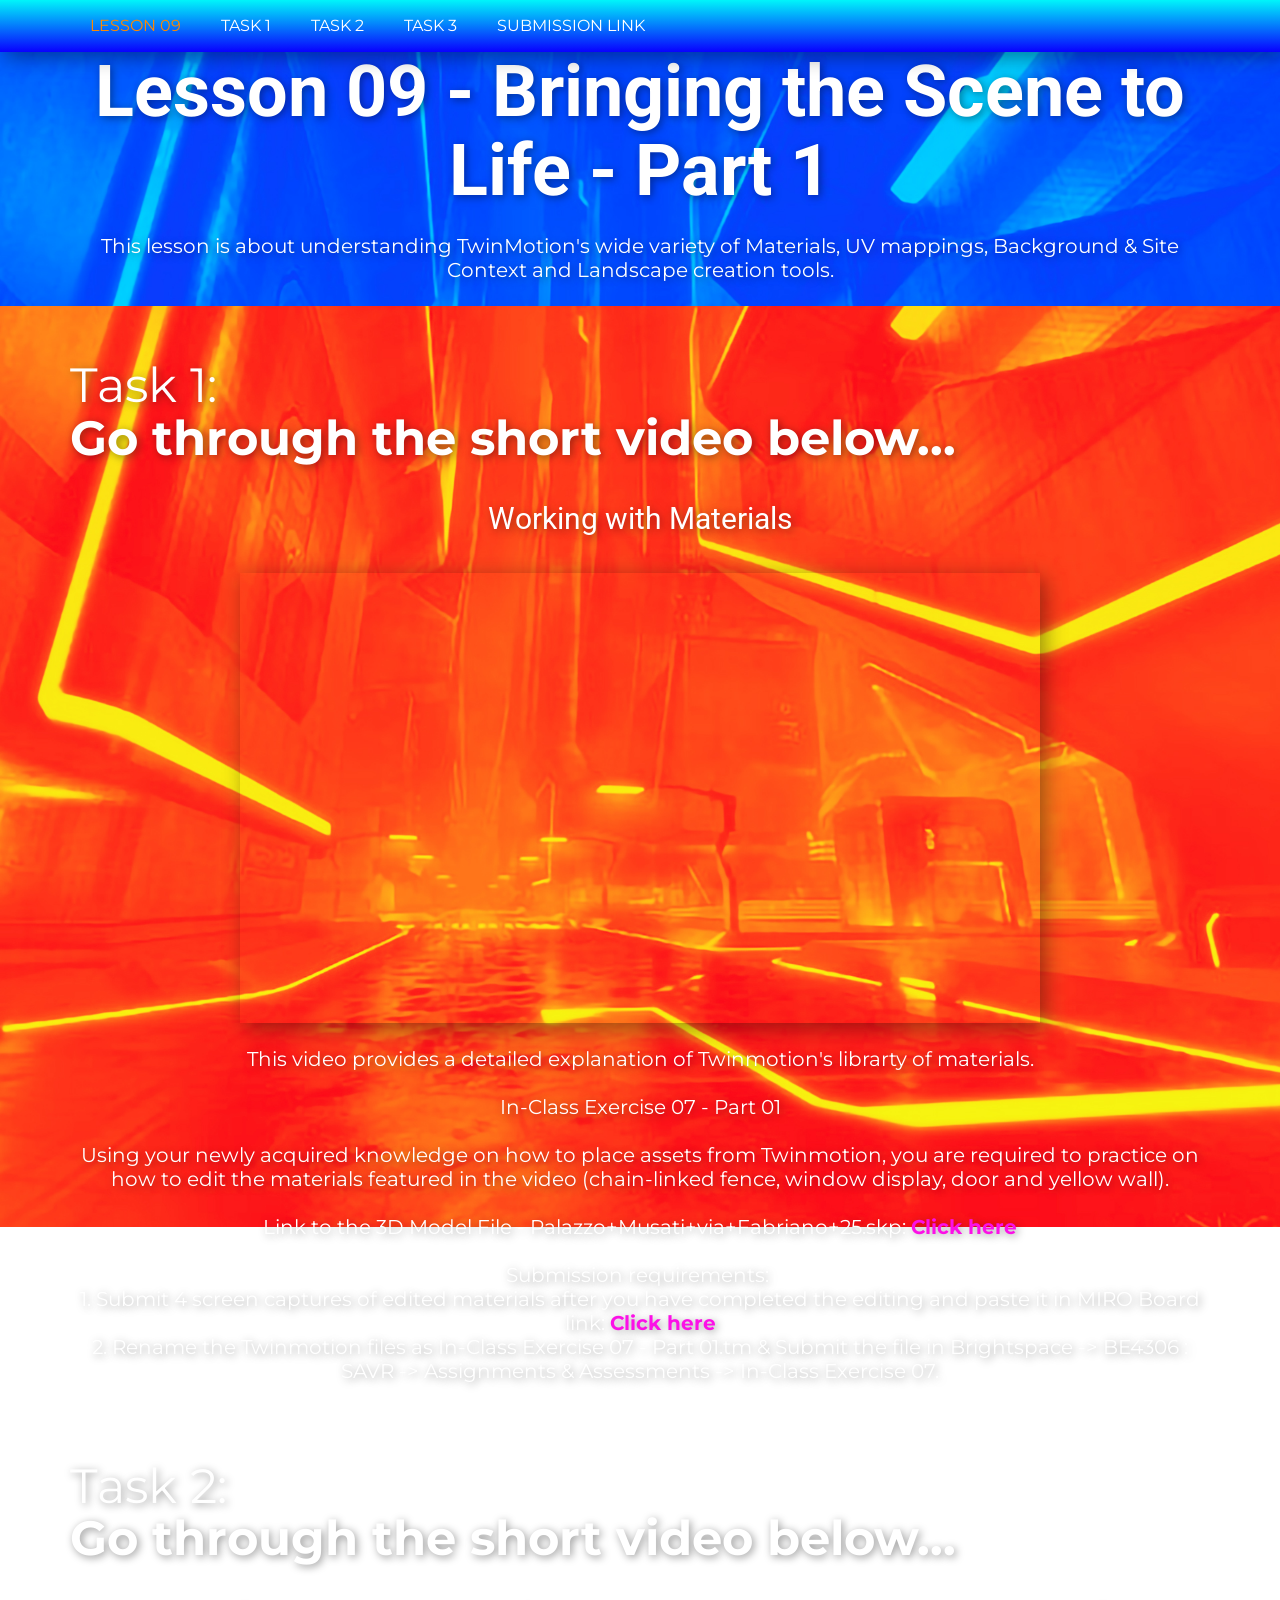
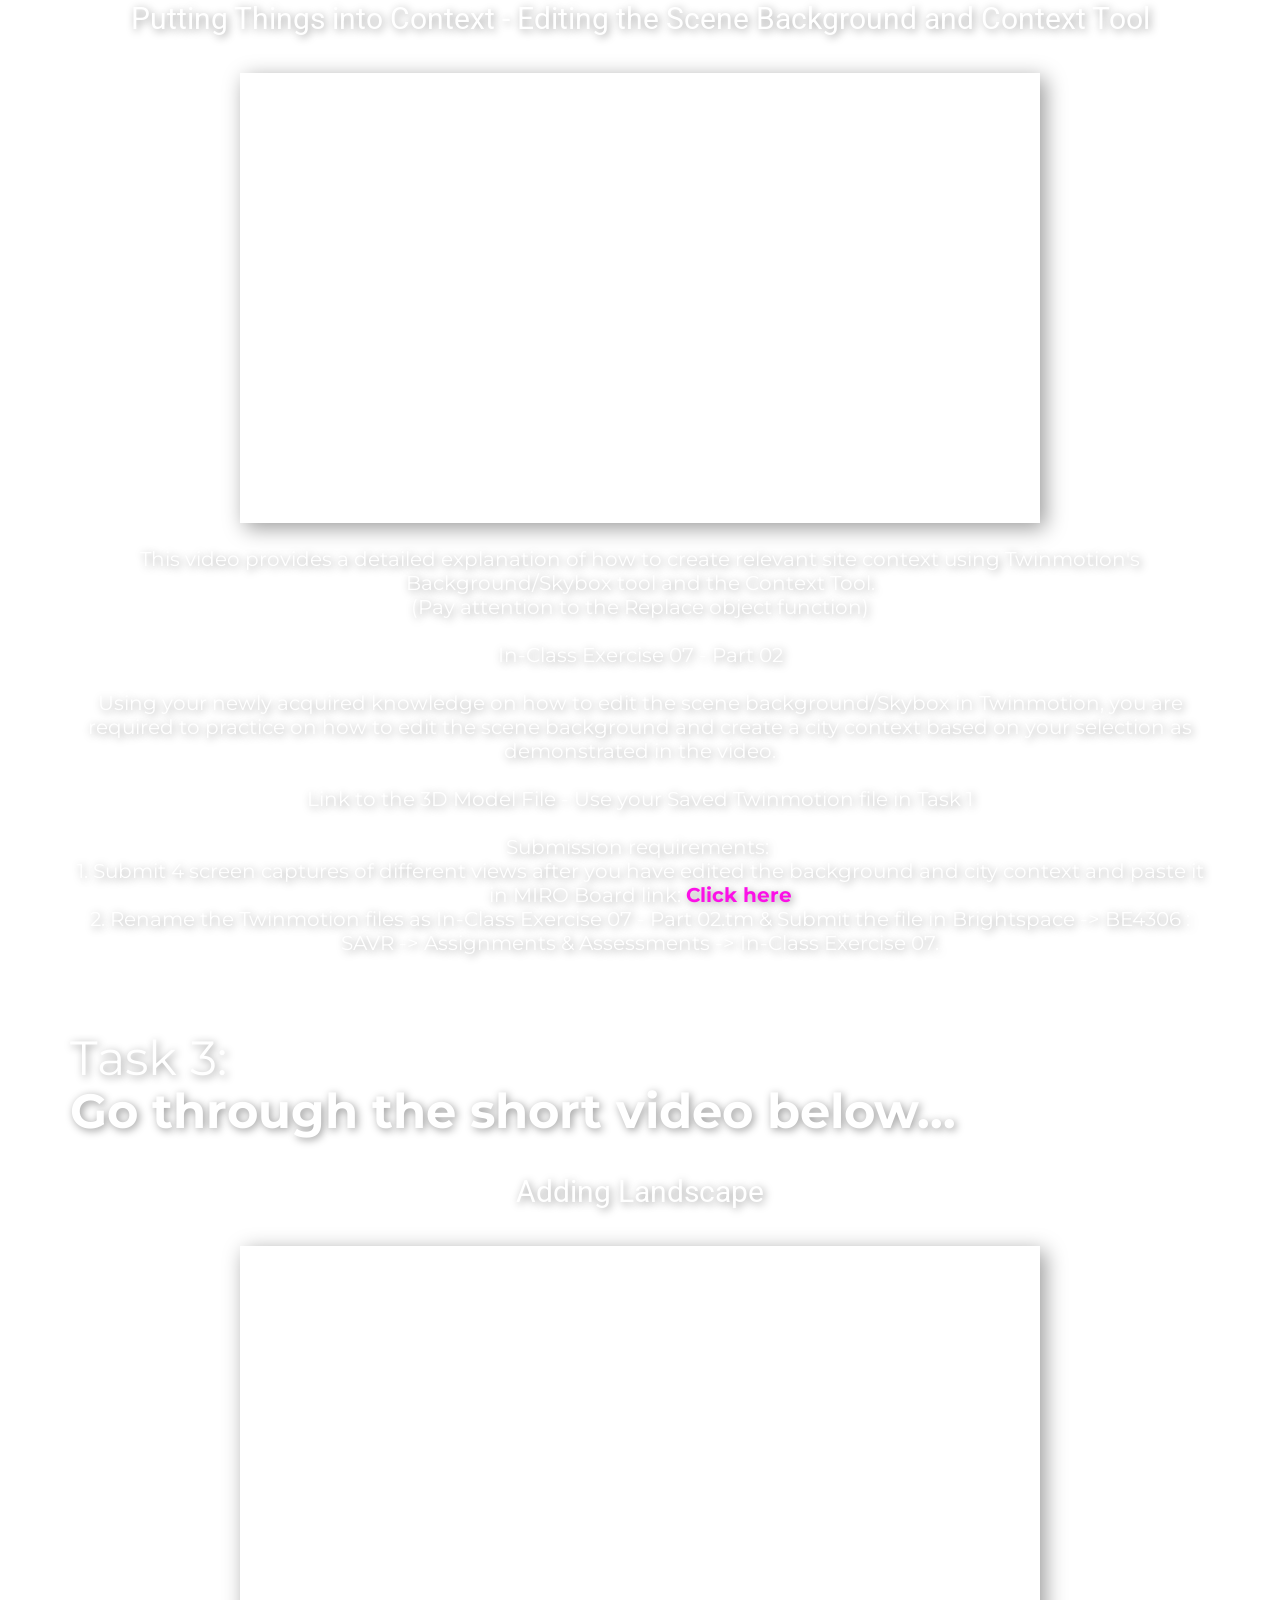
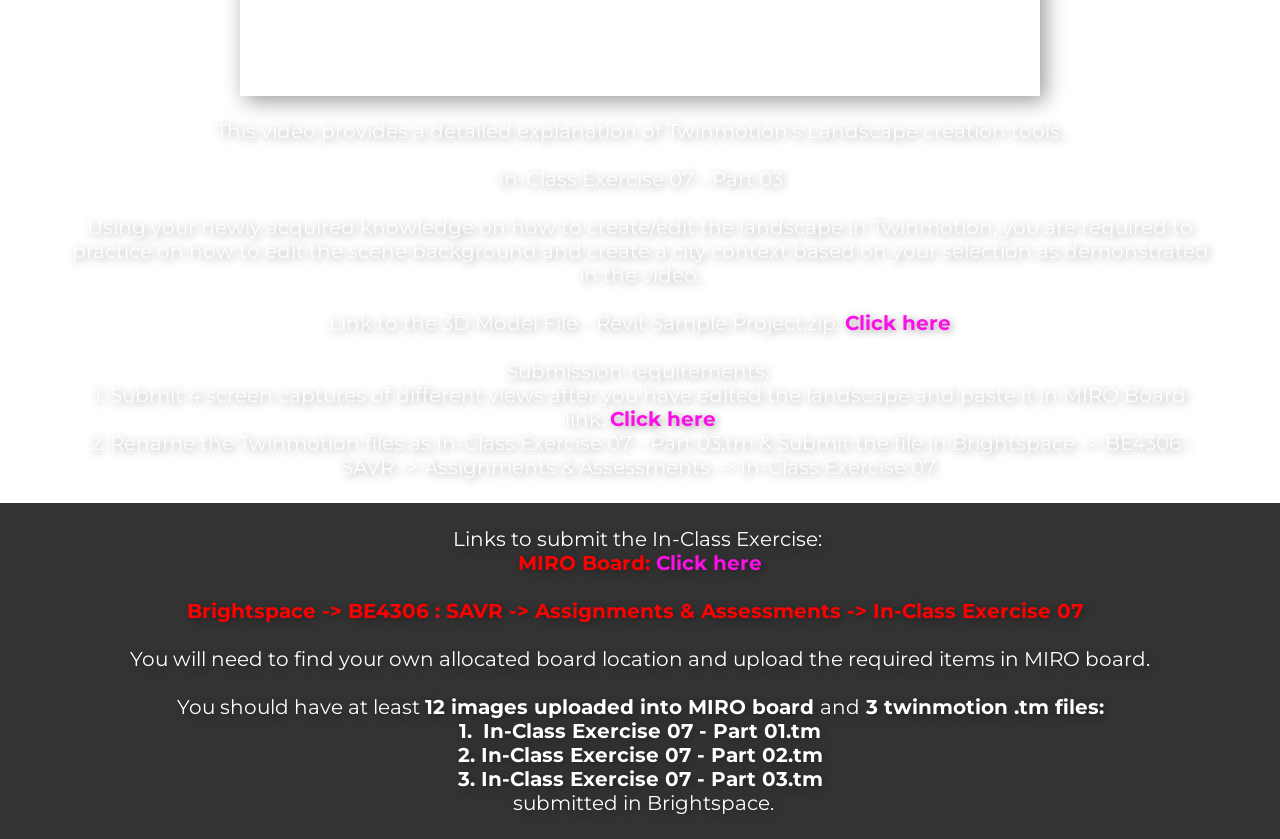
<file: index.html>
<!DOCTYPE html>
<html style="font-size: 16px;" lang="en"><head>
    <meta name="viewport" content="width=device-width, initial-scale=1.0">
    <meta charset="utf-8">
    <meta name="keywords" content="Lesson 01 -&nbsp;Lesson Title Name, Topic Title 01:Topic Name, Topic Title 02:Topic Name">
    <meta name="description" content="">
    <title>Lesson 09</title>
    <link rel="stylesheet" href="nicepage.css" media="screen">
<link rel="stylesheet" href="Lesson-09.css" media="screen">
    <script class="u-script" type="text/javascript" src="jquery.js" defer=""></script>
    <script class="u-script" type="text/javascript" src="nicepage.js" defer=""></script>
    <meta name="generator" content="Nicepage 5.11.4, nicepage.com">
    <link id="u-theme-google-font" rel="stylesheet" href="https://fonts.googleapis.com/css?family=Roboto:100,100i,300,300i,400,400i,500,500i,700,700i,900,900i|Open+Sans:300,300i,400,400i,500,500i,600,600i,700,700i,800,800i">
    <link id="u-page-google-font" rel="stylesheet" href="https://fonts.googleapis.com/css?family=Montserrat:100,100i,200,200i,300,300i,400,400i,500,500i,600,600i,700,700i,800,800i,900,900i">
    
    
    
    
    
    
    
    <script type="application/ld+json">{
		"@context": "http://schema.org",
		"@type": "Organization",
		"name": ""
}</script>
    <meta name="theme-color" content="#fc10e7">
    <meta property="og:title" content="Lesson 09">
    <meta property="og:type" content="website">
  <meta data-intl-tel-input-cdn-path="intlTelInput/"></head>
  <body data-home-page="Lesson-09.html" data-home-page-title="Lesson 09" class="u-body u-image u-overlap u-xl-mode" data-lang="en" style="background-position: 50% 50%; background-attachment: fixed; background-image: url(&quot;images/04.3.jpg&quot;);"><header class="u-box-shadow u-clearfix u-gradient u-header u-sticky u-sticky-53bc u-header" id="Menu"><div class="u-clearfix u-sheet u-valign-middle u-sheet-1">
        <nav class="u-align-right-md u-align-right-sm u-align-right-xs u-menu u-menu-one-level u-menu-open-right u-offcanvas u-menu-1">
          <div class="menu-collapse u-custom-font u-font-montserrat" style="font-size: 1rem; letter-spacing: 0px; text-transform: uppercase; font-weight: 500;">
            <a class="u-button-style u-custom-hover-color u-custom-left-right-menu-spacing u-custom-padding-bottom u-custom-text-active-color u-custom-text-color u-custom-text-hover-color u-custom-text-shadow u-custom-top-bottom-menu-spacing u-nav-link u-text-active-palette-1-base u-text-hover-palette-2-base u-text-white" href="#">
              <svg class="u-svg-link" viewBox="0 0 24 24"><use xmlns:xlink="http://www.w3.org/1999/xlink" xlink:href="#menu-hamburger"></use></svg>
              <svg class="u-svg-content" version="1.1" id="menu-hamburger" viewBox="0 0 16 16" x="0px" y="0px" xmlns:xlink="http://www.w3.org/1999/xlink" xmlns="http://www.w3.org/2000/svg"><g><rect y="1" width="16" height="2"></rect><rect y="7" width="16" height="2"></rect><rect y="13" width="16" height="2"></rect>
</g></svg>
            </a>
          </div>
          <div class="u-custom-menu u-nav-container">
            <ul class="u-custom-font u-font-montserrat u-nav u-unstyled u-nav-1"><li class="u-nav-item"><a class="u-button-style u-nav-link u-text-active-custom-color-5 u-text-body-alt-color u-text-hover-custom-color-4" href="Lesson-09.html" style="padding: 18px 20px;">Lesson 09</a>
</li><li class="u-nav-item"><a class="u-button-style u-nav-link u-text-active-custom-color-5 u-text-body-alt-color u-text-hover-custom-color-4" href="Lesson-09.html#Task1" style="padding: 18px 20px;">Task 1</a>
</li><li class="u-nav-item"><a class="u-button-style u-nav-link u-text-active-custom-color-5 u-text-body-alt-color u-text-hover-custom-color-4" href="Lesson-09.html#Task2" style="padding: 18px 20px;">Task 2</a>
</li><li class="u-nav-item"><a class="u-button-style u-nav-link u-text-active-custom-color-5 u-text-body-alt-color u-text-hover-custom-color-4" href="Lesson-09.html#Task3" style="padding: 18px 20px;">Task 3</a>
</li><li class="u-nav-item"><a class="u-button-style u-nav-link u-text-active-custom-color-5 u-text-body-alt-color u-text-hover-custom-color-4" href="Lesson-09.html#Submission_Link" style="padding: 18px 20px;">Submission Link</a>
</li></ul>
          </div>
          <div class="u-custom-menu u-nav-container-collapse">
            <div class="u-black u-container-style u-inner-container-layout u-opacity u-opacity-75 u-sidenav">
              <div class="u-inner-container-layout u-sidenav-overflow">
                <div class="u-menu-close"></div>
                <ul class="u-align-center u-nav u-popupmenu-items u-unstyled u-nav-2"><li class="u-nav-item"><a class="u-button-style u-nav-link" href="Lesson-09.html">Lesson 09</a>
</li><li class="u-nav-item"><a class="u-button-style u-nav-link" href="Lesson-09.html#Task1">Task 1</a>
</li><li class="u-nav-item"><a class="u-button-style u-nav-link" href="Lesson-09.html#Task2">Task 2</a>
</li><li class="u-nav-item"><a class="u-button-style u-nav-link" href="Lesson-09.html#Task3">Task 3</a>
</li><li class="u-nav-item"><a class="u-button-style u-nav-link" href="Lesson-09.html#Submission_Link">Submission Link</a>
</li></ul>
              </div>
            </div>
            <div class="u-black u-menu-overlay u-opacity u-opacity-25"></div>
          </div>
        </nav>
      </div><style class="u-sticky-style" data-style-id="53bc">.u-sticky-fixed.u-sticky-53bc, .u-body.u-sticky-fixed .u-sticky-53bc {
box-shadow: 5px 5px 20px 0 rgba(0,0,0,0.4) !important
}</style></header>
    <section class="skrollable u-clearfix u-section-1" id="Lesson_Title">
      <div class="u-clearfix u-sheet u-sheet-1">
        <h1 class="u-align-center u-text u-text-body-alt-color u-title u-text-1"> Lesson 09 - ​Bringing the Scene to Life - Part 1</h1>
      </div>
    </section>
    <section class="skrollable u-clearfix u-section-2" id="Lesson_Header">
      <div class="u-clearfix u-sheet u-sheet-1">
        <h4 class="u-align-center u-text u-text-body-alt-color u-text-1">
          <br> This lesson is about understanding TwinMotion's wide variety of Materials, UV mappings, Background &amp; Site Context and Landscape creation tools.<br>
          <br>
        </h4>
      </div>
    </section>
    <section class="skrollable u-clearfix u-image u-parallax u-section-3" id="Task1" data-image-width="1920" data-image-height="1920">
      <div class="u-clearfix u-sheet u-valign-bottom u-sheet-1">
        <h2 class="u-text u-text-body-alt-color u-text-1">
          <span style="font-weight: 400;">
            <br>Task 1:
          </span>
          <br>Go through the short video below...
        </h2>
        <h3 class="u-align-center u-text u-text-body-alt-color u-text-2">
          <br> Working with Materials<br>
          <br>
        </h3>
        <div class="u-align-center u-video u-video-contain-lg u-video-contain-md u-video-contain-sm u-video-contain-xs u-video-1">
          <div class="embed-responsive embed-responsive-1">
            <iframe style="position: absolute;top: 0;left: 0;width: 100%;height: 100%;" class="embed-responsive-item" src="https://www.youtube.com/embed/NI-SaYR3sgI?mute=0&amp;showinfo=0&amp;controls=1&amp;start=0" frameborder="0" allowfullscreen=""></iframe>
          </div>
        </div>
        <h4 class="u-align-center u-text u-text-body-alt-color u-text-3">
          <br>This video provides a detailed explanation of&nbsp;Twinmotion's librarty of materials.<br>
          <br> In-Class Exercise 07 - Part 01<br>
          <br>Using your newly acquired knowledge on how to place assets from Twinmotion, you are required to practice on how to edit the materials featured in the video (chain-linked fence, window display, door and yellow wall).<br>
          <br>Link to the 3D Model File - ​Palazzo+Musati+via+Fabriano+25.skp: <a href="https://drive.google.com/file/d/1Qdneys8yYZ_nHjtH1ILE1fBnHtnT4o9_/view?usp=drive_link" class="u-active-none u-border-none u-btn u-button-link u-button-style u-hover-none u-none u-text-palette-1-base u-btn-1" target="_blank">Click here</a>
          <br>
          <br>Submission requirements:&nbsp;<br>1. Submit 4 screen captures of edited materials after you have completed the editing and paste it in MIRO Board link:&nbsp;<a href="https://miro.com/welcomeonboard/aVNzODdjVWV6Snh3UEtOZFJZN2lUY25qRjE3OERtNWNsSUxhOHhWZGpJRnlBTmt0TEs5SFZzN21Mc1Q0Z3VmV3wzNDU4NzY0NTUxMzk1NzQ5ODQ1fDI=?share_link_id=798478943308" target="_blank" class="u-active-none u-border-none u-btn u-button-style u-hover-none u-none u-text-palette-1-base u-btn-2">Click here</a>
          <br>2. Rename the Twinmotion files as In-Class Exercise 07 - Part 01.tm &amp; Submit the file in ​Brightspace -&gt; BE4306 : SAVR -&gt; Assignments &amp; Assessments -&gt; In-Class Exercise 07. <br>
          <br>
        </h4>
      </div>
    </section>
    <section class="skrollable u-clearfix u-image u-parallax u-section-4" id="Task2" data-image-width="1920" data-image-height="1920">
      <div class="u-clearfix u-sheet u-valign-middle u-sheet-1">
        <h2 class="u-text u-text-body-alt-color u-text-1">
          <span style="font-weight: 400;">
            <br>Task 2:
          </span>
          <br> Go through the short video below...
        </h2>
        <h3 class="u-align-center u-text u-text-body-alt-color u-text-2">
          <br> Putting Things into Context - Editing the Scene Background and Context Tool<br>
          <br>
        </h3>
        <div class="u-align-center u-video u-video-contain-lg u-video-contain-md u-video-contain-sm u-video-contain-xs u-video-1">
          <div class="embed-responsive embed-responsive-1">
            <iframe style="position: absolute;top: 0;left: 0;width: 100%;height: 100%;" class="embed-responsive-item" src="https://www.youtube.com/embed/1Hy77Ldcquo?mute=0&amp;showinfo=0&amp;controls=1&amp;start=0" frameborder="0" allowfullscreen=""></iframe>
          </div>
        </div>
        <h4 class="u-align-center u-text u-text-body-alt-color u-text-3">
          <br> This video provides a detailed explanation of how to create relevant site context using Twinmotion's Background/Skybox tool and the Context Tool.<br>(Pay attention to the Replace object function)<br>
          <br>In-Class Exercise 07 - Part 02<br>
          <br>Using your newly acquired knowledge on how to edit the scene background/Skybox in Twinmotion, you are required to practice on how to edit the ​scene background and create a city context based on your selection as demonstrated in the video.<br>
          <br>Link to the 3D Model File - ​​Use your Saved Twinmotion file in Task 1<br>
          <br>Submission requirements:&nbsp;<br>1. Submit 4 screen captures of different views after you have edited the background and city context and paste it in MIRO Board link:&nbsp;<a href="https://miro.com/welcomeonboard/aVNzODdjVWV6Snh3UEtOZFJZN2lUY25qRjE3OERtNWNsSUxhOHhWZGpJRnlBTmt0TEs5SFZzN21Mc1Q0Z3VmV3wzNDU4NzY0NTUxMzk1NzQ5ODQ1fDI=?share_link_id=798478943308" target="_blank" class="u-active-none u-border-none u-btn u-button-style u-hover-none u-none u-text-palette-1-base u-btn-1">Click here</a>
          <br>2. Rename the Twinmotion files as In-Class Exercise 07 - Part 02.tm &amp; Submit the file in ​Brightspace -&gt; BE4306 : SAVR -&gt; Assignments &amp; Assessments -&gt; In-Class Exercise 07. <br>
          <br>
        </h4>
      </div>
    </section>
    <section class="skrollable u-clearfix u-image u-parallax u-section-5" id="Task3" data-image-width="1920" data-image-height="1920">
      <div class="u-clearfix u-sheet u-valign-middle u-sheet-1">
        <h2 class="u-text u-text-body-alt-color u-text-1">
          <br>
          <span style="font-weight: 400;">Task 3:</span>
          <br> Go through the short video below...
        </h2>
        <h3 class="u-align-center u-text u-text-body-alt-color u-text-2">
          <br> Adding Landscape<br>
          <br>
        </h3>
        <div class="u-align-center u-video u-video-contain-lg u-video-contain-md u-video-contain-sm u-video-contain-xs u-video-1">
          <div class="embed-responsive embed-responsive-1">
            <iframe style="position: absolute;top: 0;left: 0;width: 100%;height: 100%;" class="embed-responsive-item" src="https://www.youtube.com/embed/a1FjwuZphRs?mute=0&amp;showinfo=0&amp;controls=1&amp;start=0" frameborder="0" allowfullscreen=""></iframe>
          </div>
        </div>
        <h4 class="u-align-center u-text u-text-body-alt-color u-text-3">
          <br> This video provides a detailed explanation of&nbsp;Twinmotion's Landscape creation tools.<br>
          <br>In-Class Exercise 07 - Part 03<br>
          <br>Using your newly acquired knowledge on how to create/edit the landscape in Twinmotion, you are required to practice on how to edit the ​scene background and create a city context based on your selection as demonstrated in the video.<br>
          <br>Link to the 3D Model File - ​Revit Sample Project.zip: <a href="https://drive.google.com/file/d/1fkQIUknTt4t4G2S7MSyGqXX_StKO2lpt/view?usp=drive_link" class="u-active-none u-border-none u-btn u-button-link u-button-style u-hover-none u-none u-text-palette-1-base u-btn-1" target="_blank">Click here</a>
          <br>
          <br>Submission requirements:&nbsp;<br>1. Submit 4 screen captures of different views after you have edited the ​landscape and paste it in MIRO Board link:&nbsp;<a href="https://miro.com/welcomeonboard/aVNzODdjVWV6Snh3UEtOZFJZN2lUY25qRjE3OERtNWNsSUxhOHhWZGpJRnlBTmt0TEs5SFZzN21Mc1Q0Z3VmV3wzNDU4NzY0NTUxMzk1NzQ5ODQ1fDI=?share_link_id=798478943308" target="_blank" class="u-active-none u-border-none u-btn u-button-style u-hover-none u-none u-text-palette-1-base u-btn-2">Click here</a>
          <br>2. Rename the Twinmotion files as In-Class Exercise 07 - Part 03.tm &amp; Submit the file in ​Brightspace -&gt; BE4306 : SAVR -&gt; Assignments &amp; Assessments -&gt; In-Class Exercise 07. <br>
          <br>
        </h4>
      </div>
    </section>
    <section class="u-clearfix u-grey-80 u-section-6" id="Submission_Link">
      <div class="u-clearfix u-sheet u-sheet-1">
        <h5 class="u-align-center u-text u-text-1">
          <br> Links to submit the In-Class Exercise:&nbsp;<span style="font-weight: 700;" class="u-text-custom-color-1">
            <br>MIRO Board: <a href="https://miro.com/welcomeonboard/aVNzODdjVWV6Snh3UEtOZFJZN2lUY25qRjE3OERtNWNsSUxhOHhWZGpJRnlBTmt0TEs5SFZzN21Mc1Q0Z3VmV3wzNDU4NzY0NTUxMzk1NzQ5ODQ1fDI=?share_link_id=194172858670" class="u-active-none u-border-none u-btn u-button-link u-button-style u-hover-none u-none u-text-palette-1-base u-btn-1" target="_blank">Click here</a>
            <br>
            <br>Brightspace -&gt; BE4306 : SAVR -&gt; Assignments &amp; Assessments -&gt; In-Class Exercise 07
          </span>&nbsp;<br>
          <br>You will need to find your own allocated board location and upload the required items in MIRO board.<br>
          <br>You should have at least&nbsp;<span style="font-weight: 700;">12 images uploaded into MIRO board <span style="font-weight: 400;">and</span> 3 twinmotion .tm files:
          </span>
          <br>
          <span style="font-weight: 700;">1.&nbsp;</span>
          <span style="font-weight: 700;">In-Class Exercise 07 - Part 01.tm<br>2.&nbsp;In-Class Exercise 07 - Part 02.tm
          </span>
          <br>
          <span style="font-weight: 700;">3.&nbsp;In-Class Exercise 07 - Part 03.tm</span>
          <br>
          <span style="font-weight: 700;">&nbsp;</span>submitted in Brightspace.<br>
          <br>
        </h5>
      </div>
    </section>
    <style class="u-overlap-style">.u-overlap:not(.u-sticky-scroll) .u-header {
background-color: #fc10e7 !important; background-image: linear-gradient(#00f5fa, #0900ff) !important
}</style>

</body></html>
</file>
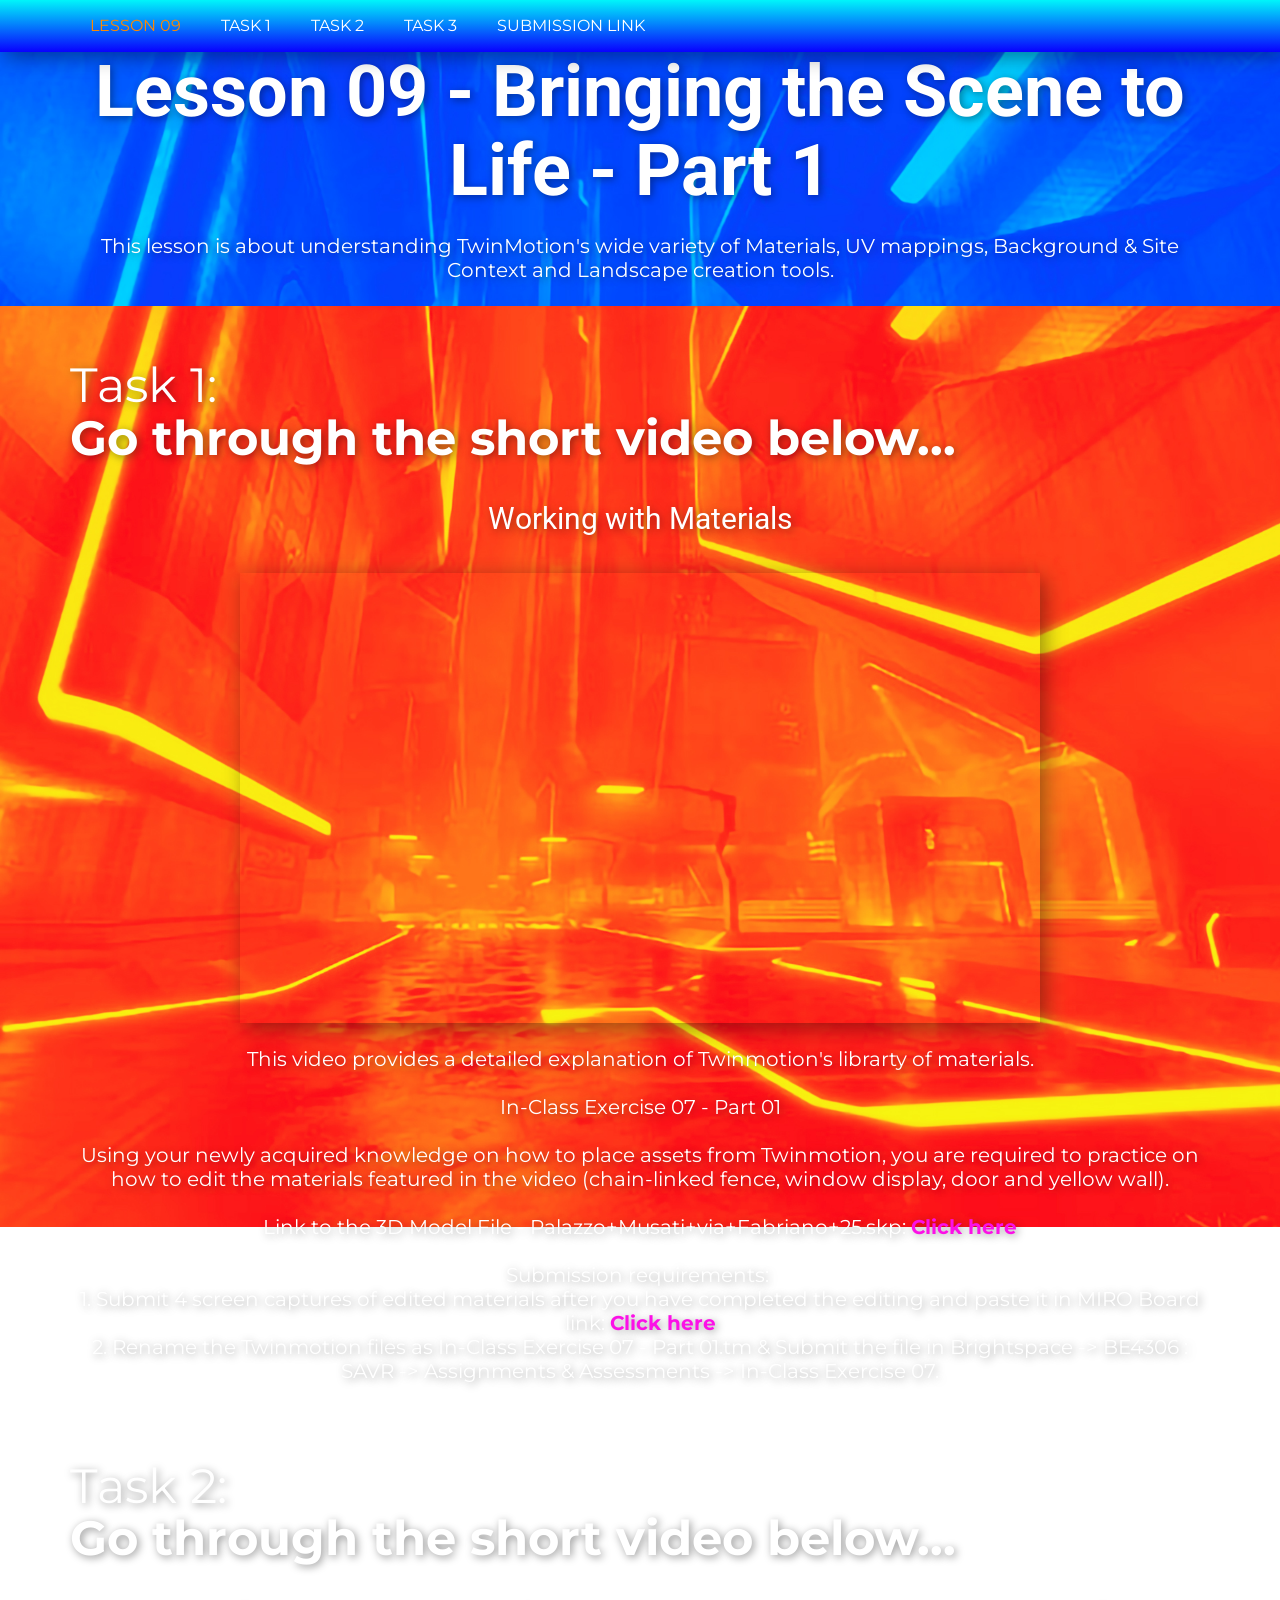
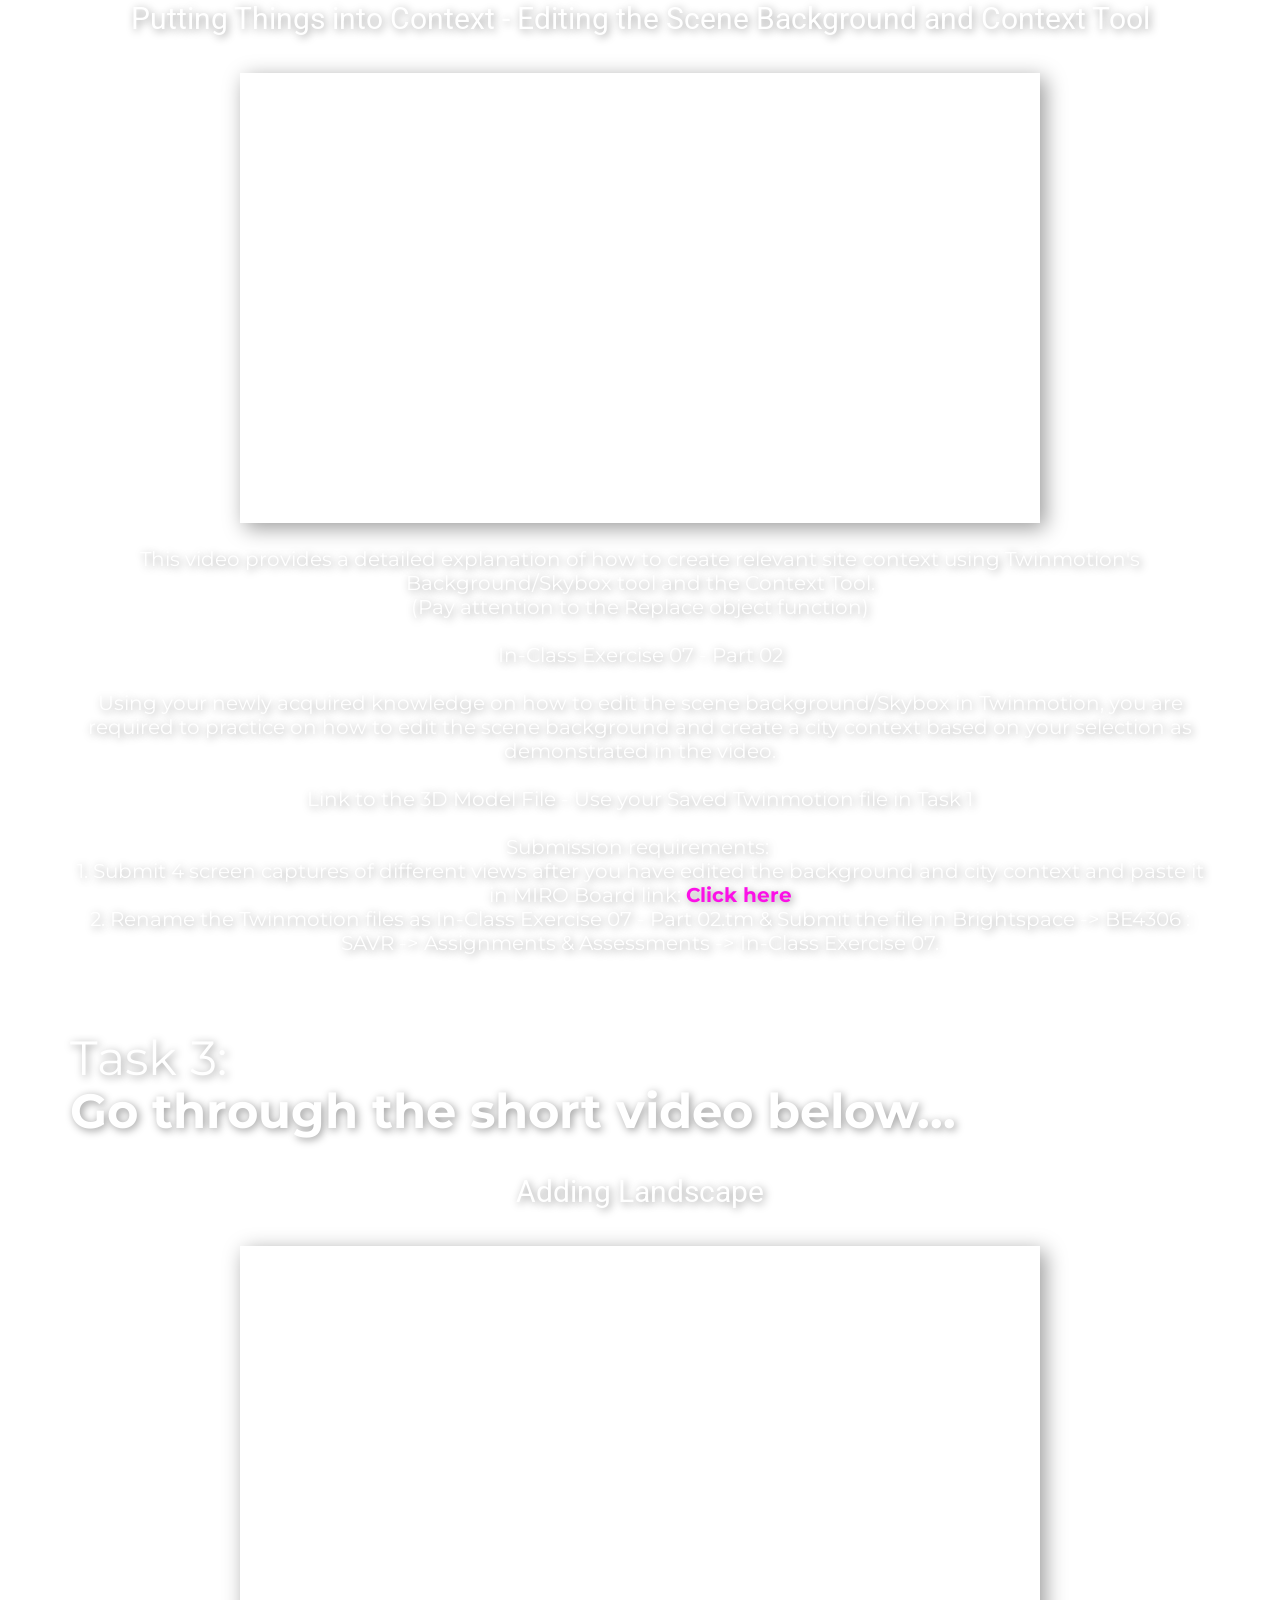
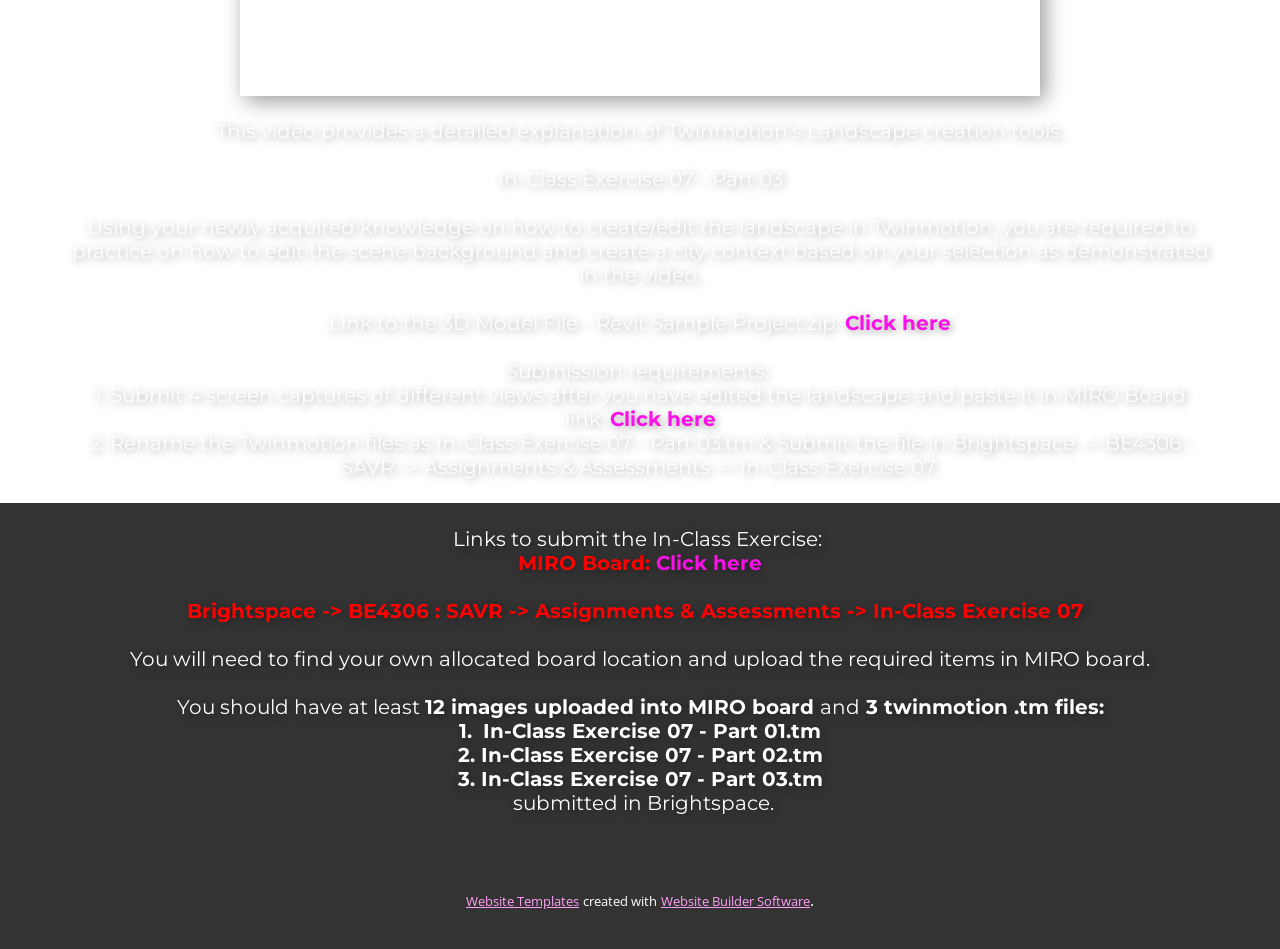
<file: Lesson-09 - old.html>
<!DOCTYPE html>
<html style="font-size: 16px;" lang="en"><head>
    <meta name="viewport" content="width=device-width, initial-scale=1.0">
    <meta charset="utf-8">
    <meta name="keywords" content="Lesson 01 -&nbsp;Lesson Title Name, Topic Title 01:Topic Name, Topic Title 02:Topic Name">
    <meta name="description" content="">
    <title>Lesson 09</title>
    <link rel="stylesheet" href="nicepage.css" media="screen">
<link rel="stylesheet" href="Lesson-09.css" media="screen">
    <script class="u-script" type="text/javascript" src="jquery.js" defer=""></script>
    <script class="u-script" type="text/javascript" src="nicepage.js" defer=""></script>
    <meta name="generator" content="Nicepage 5.11.4, nicepage.com">
    <link id="u-theme-google-font" rel="stylesheet" href="https://fonts.googleapis.com/css?family=Roboto:100,100i,300,300i,400,400i,500,500i,700,700i,900,900i|Open+Sans:300,300i,400,400i,500,500i,600,600i,700,700i,800,800i">
    <link id="u-page-google-font" rel="stylesheet" href="https://fonts.googleapis.com/css?family=Montserrat:100,100i,200,200i,300,300i,400,400i,500,500i,600,600i,700,700i,800,800i,900,900i">
    
    
    
    
    
    
    
    <script type="application/ld+json">{
		"@context": "http://schema.org",
		"@type": "Organization",
		"name": ""
}</script>
    <meta name="theme-color" content="#fc10e7">
    <meta property="og:title" content="Lesson 09">
    <meta property="og:type" content="website">
  <meta data-intl-tel-input-cdn-path="intlTelInput/"></head>
  <body class="u-body u-image u-overlap u-xl-mode" data-lang="en" style="background-position: 50% 50%; background-attachment: fixed; background-image: url(&quot;images/04.3.jpg&quot;);"><header class="u-box-shadow u-clearfix u-gradient u-header u-sticky u-sticky-53bc u-header" id="Menu"><div class="u-clearfix u-sheet u-valign-middle u-sheet-1">
        <nav class="u-align-right-md u-align-right-sm u-align-right-xs u-menu u-menu-one-level u-menu-open-right u-offcanvas u-menu-1">
          <div class="menu-collapse u-custom-font u-font-montserrat" style="font-size: 1rem; letter-spacing: 0px; text-transform: uppercase; font-weight: 500;">
            <a class="u-button-style u-custom-hover-color u-custom-left-right-menu-spacing u-custom-padding-bottom u-custom-text-active-color u-custom-text-color u-custom-text-hover-color u-custom-text-shadow u-custom-top-bottom-menu-spacing u-nav-link u-text-active-palette-1-base u-text-hover-palette-2-base u-text-white" href="#">
              <svg class="u-svg-link" viewBox="0 0 24 24"><use xmlns:xlink="http://www.w3.org/1999/xlink" xlink:href="#menu-hamburger"></use></svg>
              <svg class="u-svg-content" version="1.1" id="menu-hamburger" viewBox="0 0 16 16" x="0px" y="0px" xmlns:xlink="http://www.w3.org/1999/xlink" xmlns="http://www.w3.org/2000/svg"><g><rect y="1" width="16" height="2"></rect><rect y="7" width="16" height="2"></rect><rect y="13" width="16" height="2"></rect>
</g></svg>
            </a>
          </div>
          <div class="u-custom-menu u-nav-container">
            <ul class="u-custom-font u-font-montserrat u-nav u-unstyled u-nav-1"><li class="u-nav-item"><a class="u-button-style u-nav-link u-text-active-custom-color-5 u-text-body-alt-color u-text-hover-custom-color-4" href="Lesson-09.html" style="padding: 18px 20px;">Lesson 09</a>
</li><li class="u-nav-item"><a class="u-button-style u-nav-link u-text-active-custom-color-5 u-text-body-alt-color u-text-hover-custom-color-4" href="Lesson-09.html#Task1" style="padding: 18px 20px;">Task 1</a>
</li><li class="u-nav-item"><a class="u-button-style u-nav-link u-text-active-custom-color-5 u-text-body-alt-color u-text-hover-custom-color-4" href="Lesson-09.html#Task2" style="padding: 18px 20px;">Task 2</a>
</li><li class="u-nav-item"><a class="u-button-style u-nav-link u-text-active-custom-color-5 u-text-body-alt-color u-text-hover-custom-color-4" href="Lesson-09.html#Task3" style="padding: 18px 20px;">Task 3</a>
</li><li class="u-nav-item"><a class="u-button-style u-nav-link u-text-active-custom-color-5 u-text-body-alt-color u-text-hover-custom-color-4" href="Lesson-09.html#Submission_Link" style="padding: 18px 20px;">Submission Link</a>
</li></ul>
          </div>
          <div class="u-custom-menu u-nav-container-collapse">
            <div class="u-black u-container-style u-inner-container-layout u-opacity u-opacity-75 u-sidenav">
              <div class="u-inner-container-layout u-sidenav-overflow">
                <div class="u-menu-close"></div>
                <ul class="u-align-center u-nav u-popupmenu-items u-unstyled u-nav-2"><li class="u-nav-item"><a class="u-button-style u-nav-link" href="Lesson-09.html">Lesson 09</a>
</li><li class="u-nav-item"><a class="u-button-style u-nav-link" href="Lesson-09.html#Task1">Task 1</a>
</li><li class="u-nav-item"><a class="u-button-style u-nav-link" href="Lesson-09.html#Task2">Task 2</a>
</li><li class="u-nav-item"><a class="u-button-style u-nav-link" href="Lesson-09.html#Task3">Task 3</a>
</li><li class="u-nav-item"><a class="u-button-style u-nav-link" href="Lesson-09.html#Submission_Link">Submission Link</a>
</li></ul>
              </div>
            </div>
            <div class="u-black u-menu-overlay u-opacity u-opacity-25"></div>
          </div>
        </nav>
      </div><style class="u-sticky-style" data-style-id="53bc">.u-sticky-fixed.u-sticky-53bc, .u-body.u-sticky-fixed .u-sticky-53bc {
box-shadow: 5px 5px 20px 0 rgba(0,0,0,0.4) !important
}</style></header>
    <section class="skrollable u-clearfix u-section-1" id="Lesson_Title">
      <div class="u-clearfix u-sheet u-sheet-1">
        <h1 class="u-align-center u-text u-text-body-alt-color u-title u-text-1"> Lesson 09 - ​Bringing the Scene to Life - Part 1</h1>
      </div>
    </section>
    <section class="skrollable u-clearfix u-section-2" id="Lesson_Header">
      <div class="u-clearfix u-sheet u-sheet-1">
        <h4 class="u-align-center u-text u-text-body-alt-color u-text-1">
          <br> This lesson is about understanding TwinMotion's wide variety of Materials, UV mappings, Background &amp; Site Context and Landscape creation tools.<br>
          <br>
        </h4>
      </div>
    </section>
    <section class="skrollable u-clearfix u-image u-parallax u-section-3" id="Task1" data-image-width="1920" data-image-height="1920">
      <div class="u-clearfix u-sheet u-valign-bottom u-sheet-1">
        <h2 class="u-text u-text-body-alt-color u-text-1">
          <span style="font-weight: 400;">
            <br>Task 1:
          </span>
          <br>Go through the short video below...
        </h2>
        <h3 class="u-align-center u-text u-text-body-alt-color u-text-2">
          <br> Working with Materials<br>
          <br>
        </h3>
        <div class="u-align-center u-video u-video-contain-lg u-video-contain-md u-video-contain-sm u-video-contain-xs u-video-1">
          <div class="embed-responsive embed-responsive-1">
            <iframe style="position: absolute;top: 0;left: 0;width: 100%;height: 100%;" class="embed-responsive-item" src="https://www.youtube.com/embed/NI-SaYR3sgI?mute=0&amp;showinfo=0&amp;controls=1&amp;start=0" frameborder="0" allowfullscreen=""></iframe>
          </div>
        </div>
        <h4 class="u-align-center u-text u-text-body-alt-color u-text-3">
          <br>This video provides a detailed explanation of&nbsp;Twinmotion's librarty of materials.<br>
          <br> In-Class Exercise 07 - Part 01<br>
          <br>Using your newly acquired knowledge on how to place assets from Twinmotion, you are required to practice on how to edit the materials featured in the video (chain-linked fence, window display, door and yellow wall).<br>
          <br>Link to the 3D Model File - ​Palazzo+Musati+via+Fabriano+25.skp: <a href="https://drive.google.com/file/d/1Qdneys8yYZ_nHjtH1ILE1fBnHtnT4o9_/view?usp=drive_link" class="u-active-none u-border-none u-btn u-button-link u-button-style u-hover-none u-none u-text-palette-1-base u-btn-1" target="_blank">Click here</a>
          <br>
          <br>Submission requirements:&nbsp;<br>1. Submit 4 screen captures of edited materials after you have completed the editing and paste it in MIRO Board link:&nbsp;<a href="https://miro.com/welcomeonboard/aVNzODdjVWV6Snh3UEtOZFJZN2lUY25qRjE3OERtNWNsSUxhOHhWZGpJRnlBTmt0TEs5SFZzN21Mc1Q0Z3VmV3wzNDU4NzY0NTUxMzk1NzQ5ODQ1fDI=?share_link_id=798478943308" target="_blank" class="u-active-none u-border-none u-btn u-button-style u-hover-none u-none u-text-palette-1-base u-btn-2">Click here</a>
          <br>2. Rename the Twinmotion files as In-Class Exercise 07 - Part 01.tm &amp; Submit the file in ​Brightspace -&gt; BE4306 : SAVR -&gt; Assignments &amp; Assessments -&gt; In-Class Exercise 07. <br>
          <br>
        </h4>
      </div>
    </section>
    <section class="skrollable u-clearfix u-image u-parallax u-section-4" id="Task2" data-image-width="1920" data-image-height="1920">
      <div class="u-clearfix u-sheet u-valign-middle u-sheet-1">
        <h2 class="u-text u-text-body-alt-color u-text-1">
          <span style="font-weight: 400;">
            <br>Task 2:
          </span>
          <br> Go through the short video below...
        </h2>
        <h3 class="u-align-center u-text u-text-body-alt-color u-text-2">
          <br> Putting Things into Context - Editing the Scene Background and Context Tool<br>
          <br>
        </h3>
        <div class="u-align-center u-video u-video-contain-lg u-video-contain-md u-video-contain-sm u-video-contain-xs u-video-1">
          <div class="embed-responsive embed-responsive-1">
            <iframe style="position: absolute;top: 0;left: 0;width: 100%;height: 100%;" class="embed-responsive-item" src="https://www.youtube.com/embed/1Hy77Ldcquo?mute=0&amp;showinfo=0&amp;controls=1&amp;start=0" frameborder="0" allowfullscreen=""></iframe>
          </div>
        </div>
        <h4 class="u-align-center u-text u-text-body-alt-color u-text-3">
          <br> This video provides a detailed explanation of how to create relevant site context using Twinmotion's Background/Skybox tool and the Context Tool.<br>(Pay attention to the Replace object function)<br>
          <br>In-Class Exercise 07 - Part 02<br>
          <br>Using your newly acquired knowledge on how to edit the scene background/Skybox in Twinmotion, you are required to practice on how to edit the ​scene background and create a city context based on your selection as demonstrated in the video.<br>
          <br>Link to the 3D Model File - ​​Use your Saved Twinmotion file in Task 1<br>
          <br>Submission requirements:&nbsp;<br>1. Submit 4 screen captures of different views after you have edited the background and city context and paste it in MIRO Board link:&nbsp;<a href="https://miro.com/welcomeonboard/aVNzODdjVWV6Snh3UEtOZFJZN2lUY25qRjE3OERtNWNsSUxhOHhWZGpJRnlBTmt0TEs5SFZzN21Mc1Q0Z3VmV3wzNDU4NzY0NTUxMzk1NzQ5ODQ1fDI=?share_link_id=798478943308" target="_blank" class="u-active-none u-border-none u-btn u-button-style u-hover-none u-none u-text-palette-1-base u-btn-1">Click here</a>
          <br>2. Rename the Twinmotion files as In-Class Exercise 07 - Part 02.tm &amp; Submit the file in ​Brightspace -&gt; BE4306 : SAVR -&gt; Assignments &amp; Assessments -&gt; In-Class Exercise 07. <br>
          <br>
        </h4>
      </div>
    </section>
    <section class="skrollable u-clearfix u-image u-parallax u-section-5" id="Task3" data-image-width="1920" data-image-height="1920">
      <div class="u-clearfix u-sheet u-valign-middle u-sheet-1">
        <h2 class="u-text u-text-body-alt-color u-text-1">
          <br>
          <span style="font-weight: 400;">Task 3:</span>
          <br> Go through the short video below...
        </h2>
        <h3 class="u-align-center u-text u-text-body-alt-color u-text-2">
          <br> Adding Landscape<br>
          <br>
        </h3>
        <div class="u-align-center u-video u-video-contain-lg u-video-contain-md u-video-contain-sm u-video-contain-xs u-video-1">
          <div class="embed-responsive embed-responsive-1">
            <iframe style="position: absolute;top: 0;left: 0;width: 100%;height: 100%;" class="embed-responsive-item" src="https://www.youtube.com/embed/a1FjwuZphRs?mute=0&amp;showinfo=0&amp;controls=1&amp;start=0" frameborder="0" allowfullscreen=""></iframe>
          </div>
        </div>
        <h4 class="u-align-center u-text u-text-body-alt-color u-text-3">
          <br> This video provides a detailed explanation of&nbsp;Twinmotion's Landscape creation tools.<br>
          <br>In-Class Exercise 07 - Part 03<br>
          <br>Using your newly acquired knowledge on how to create/edit the landscape in Twinmotion, you are required to practice on how to edit the ​scene background and create a city context based on your selection as demonstrated in the video.<br>
          <br>Link to the 3D Model File - ​Revit Sample Project.zip: <a href="https://drive.google.com/file/d/1fkQIUknTt4t4G2S7MSyGqXX_StKO2lpt/view?usp=drive_link" class="u-active-none u-border-none u-btn u-button-link u-button-style u-hover-none u-none u-text-palette-1-base u-btn-1" target="_blank">Click here</a>
          <br>
          <br>Submission requirements:&nbsp;<br>1. Submit 4 screen captures of different views after you have edited the ​landscape and paste it in MIRO Board link:&nbsp;<a href="https://miro.com/welcomeonboard/aVNzODdjVWV6Snh3UEtOZFJZN2lUY25qRjE3OERtNWNsSUxhOHhWZGpJRnlBTmt0TEs5SFZzN21Mc1Q0Z3VmV3wzNDU4NzY0NTUxMzk1NzQ5ODQ1fDI=?share_link_id=798478943308" target="_blank" class="u-active-none u-border-none u-btn u-button-style u-hover-none u-none u-text-palette-1-base u-btn-2">Click here</a>
          <br>2. Rename the Twinmotion files as In-Class Exercise 07 - Part 03.tm &amp; Submit the file in ​Brightspace -&gt; BE4306 : SAVR -&gt; Assignments &amp; Assessments -&gt; In-Class Exercise 07. <br>
          <br>
        </h4>
      </div>
    </section>
    <section class="u-clearfix u-grey-80 u-section-6" id="Submission_Link">
      <div class="u-clearfix u-sheet u-sheet-1">
        <h5 class="u-align-center u-text u-text-1">
          <br> Links to submit the In-Class Exercise:&nbsp;<span style="font-weight: 700;" class="u-text-custom-color-1">
            <br>MIRO Board: <a href="https://miro.com/welcomeonboard/aVNzODdjVWV6Snh3UEtOZFJZN2lUY25qRjE3OERtNWNsSUxhOHhWZGpJRnlBTmt0TEs5SFZzN21Mc1Q0Z3VmV3wzNDU4NzY0NTUxMzk1NzQ5ODQ1fDI=?share_link_id=194172858670" class="u-active-none u-border-none u-btn u-button-link u-button-style u-hover-none u-none u-text-palette-1-base u-btn-1" target="_blank">Click here</a>
            <br>
            <br>Brightspace -&gt; BE4306 : SAVR -&gt; Assignments &amp; Assessments -&gt; In-Class Exercise 07
          </span>&nbsp;<br>
          <br>You will need to find your own allocated board location and upload the required items in MIRO board.<br>
          <br>You should have at least&nbsp;<span style="font-weight: 700;">12 images uploaded into MIRO board <span style="font-weight: 400;">and</span> 3 twinmotion .tm files:
          </span>
          <br>
          <span style="font-weight: 700;">1.&nbsp;</span>
          <span style="font-weight: 700;">In-Class Exercise 07 - Part 01.tm<br>2.&nbsp;In-Class Exercise 07 - Part 02.tm
          </span>
          <br>
          <span style="font-weight: 700;">3.&nbsp;In-Class Exercise 07 - Part 03.tm</span>
          <br>
          <span style="font-weight: 700;">&nbsp;</span>submitted in Brightspace.<br>
          <br>
        </h5>
      </div>
    </section>
    <style class="u-overlap-style">.u-overlap:not(.u-sticky-scroll) .u-header {
background-color: #fc10e7 !important; background-image: linear-gradient(#00f5fa, #0900ff) !important
}</style>
    
    
    <footer class="u-align-center u-clearfix u-footer u-grey-80 u-footer" id="sec-da6d"><div class="u-clearfix u-sheet u-sheet-1"></div></footer>
    <section class="u-backlink u-clearfix u-grey-80">
      <a class="u-link" href="https://nicepage.com/website-templates" target="_blank">
        <span>Website Templates</span>
      </a>
      <p class="u-text">
        <span>created with</span>
      </p>
      <a class="u-link" href="" target="_blank">
        <span>Website Builder Software</span>
      </a>. 
    </section>
  
</body></html>
</file>
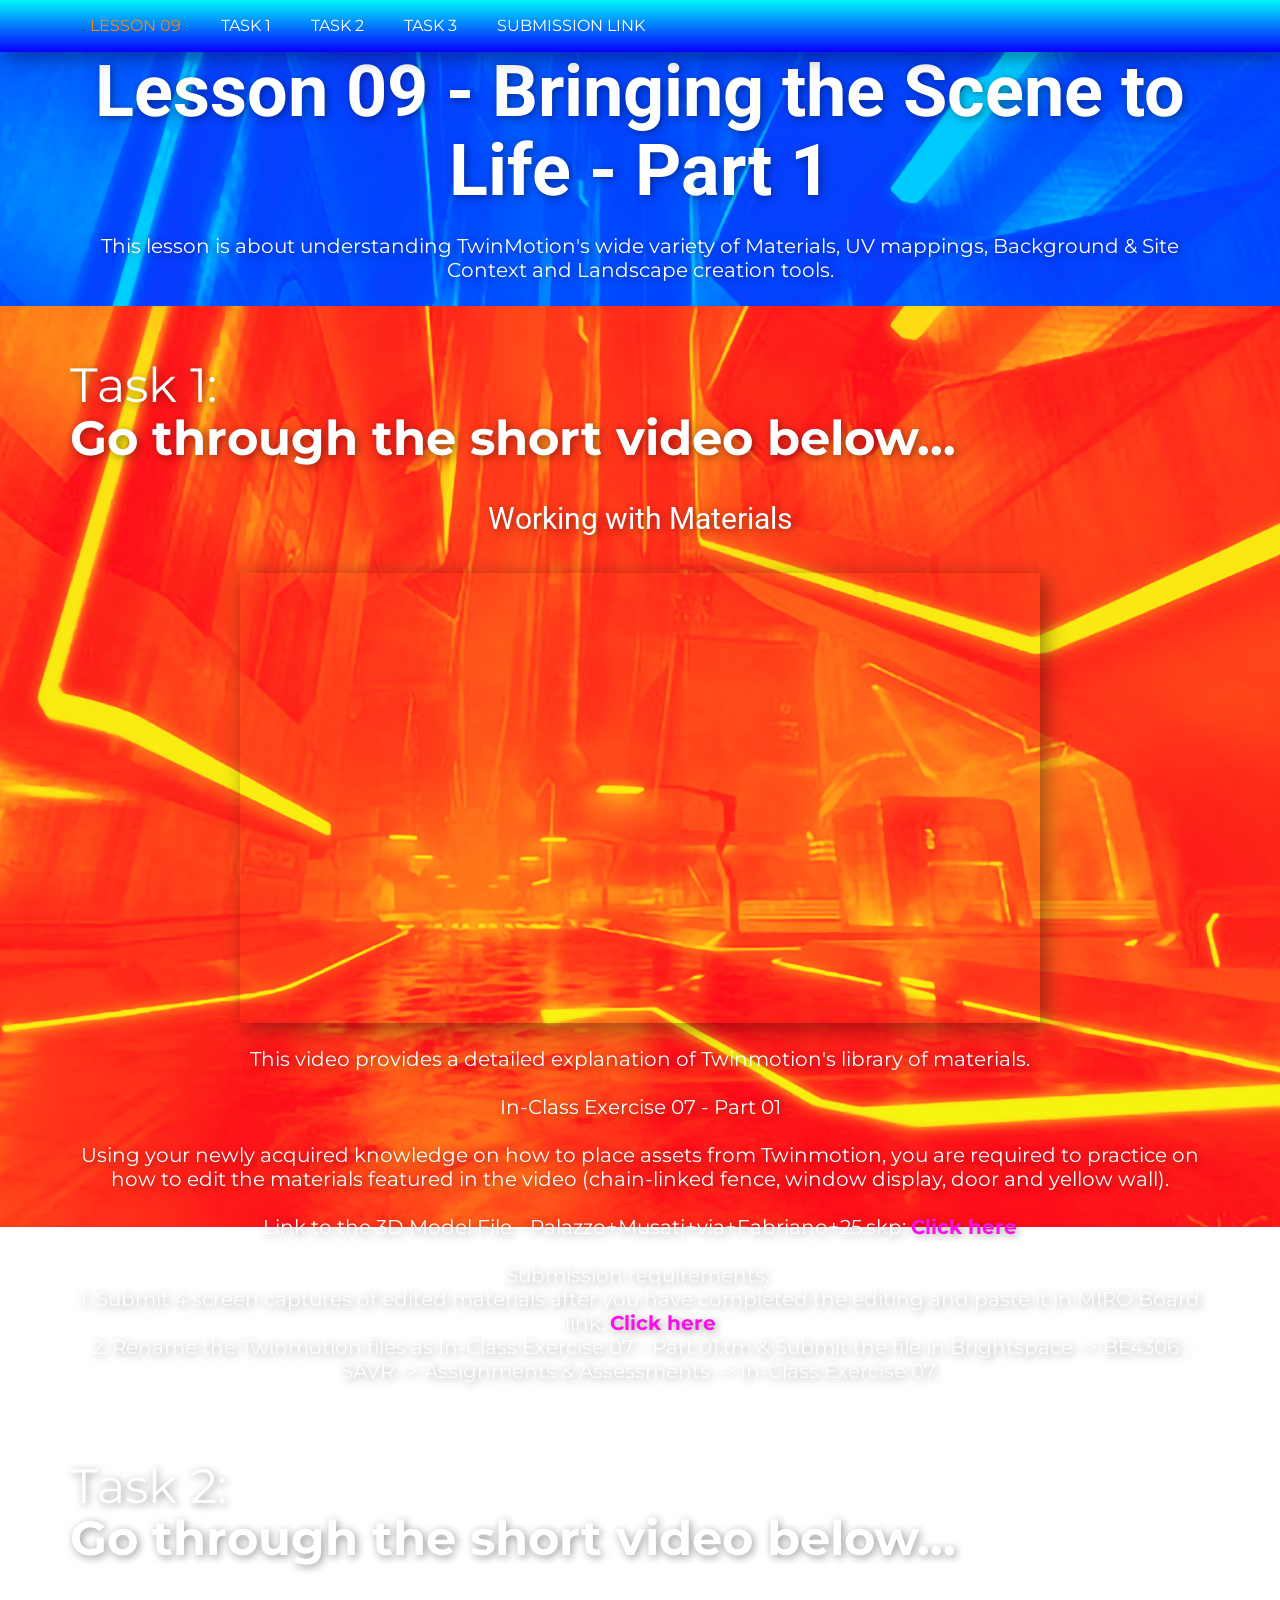
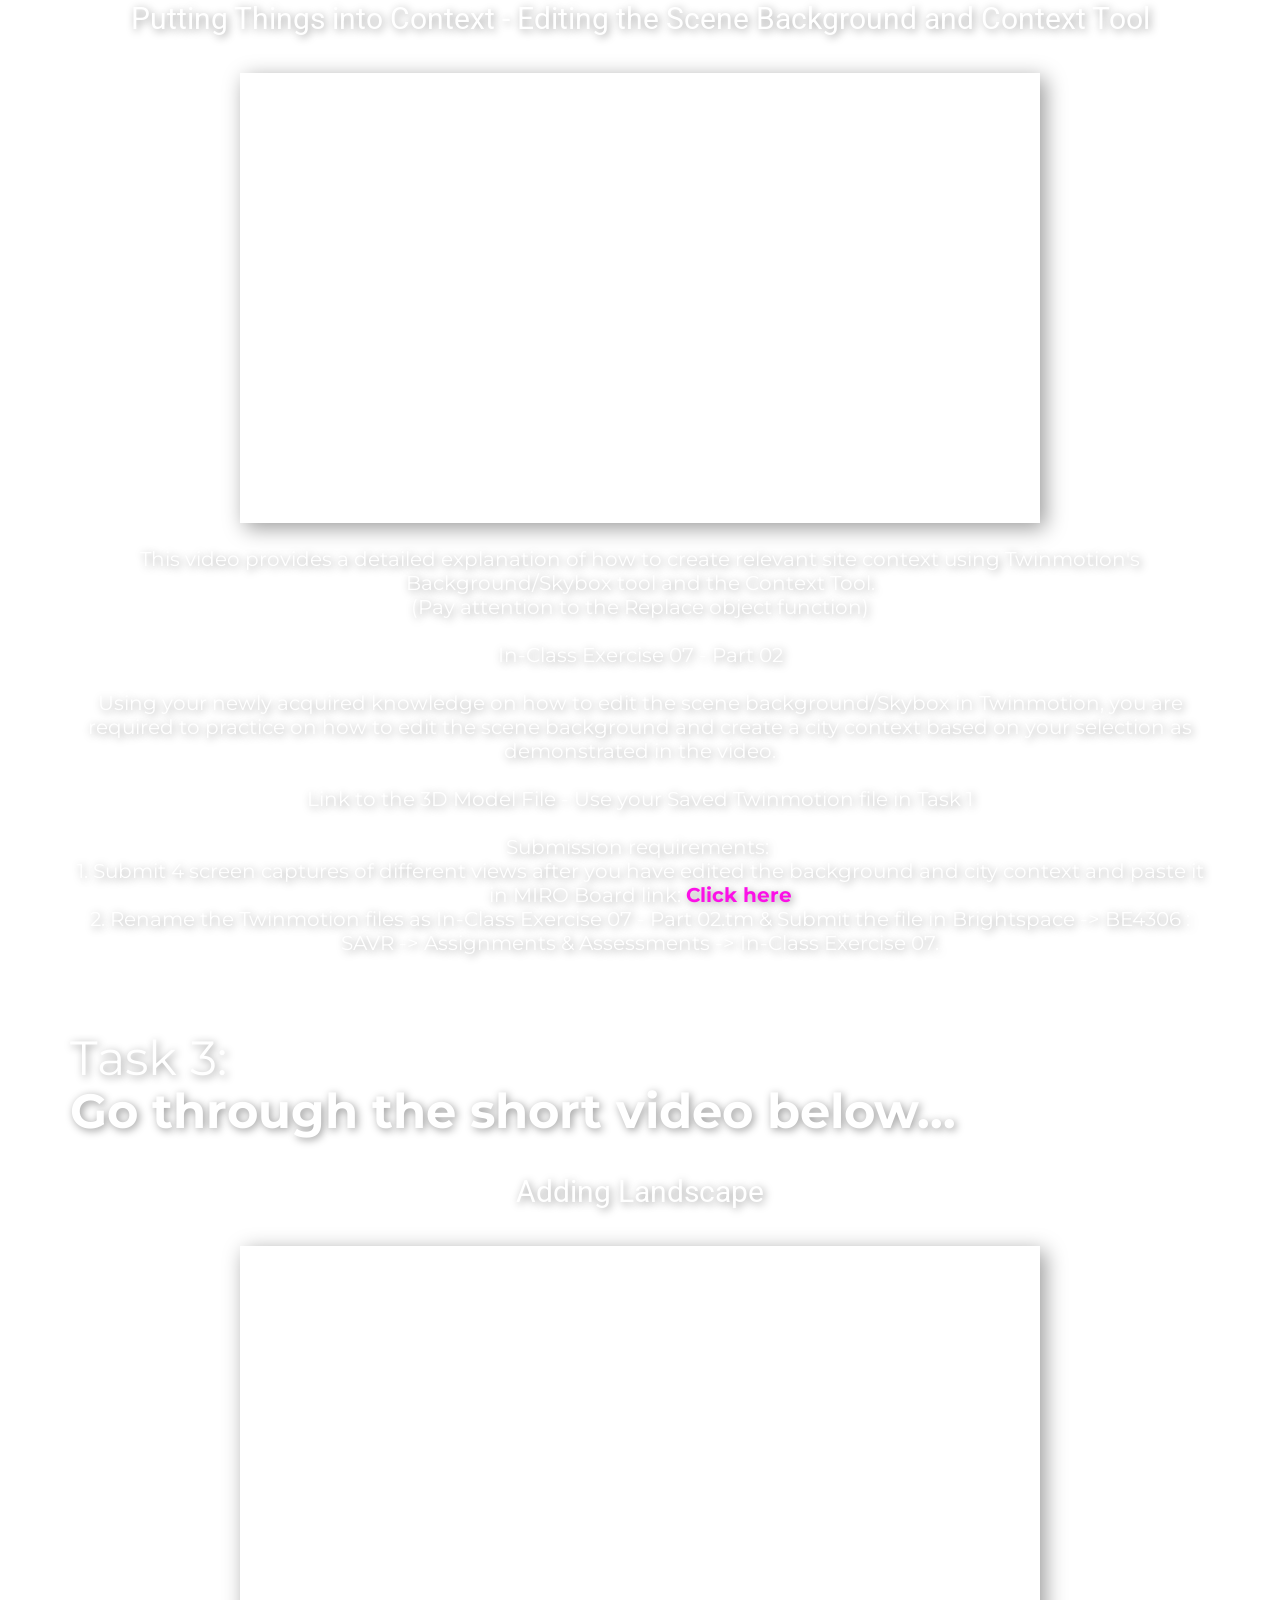
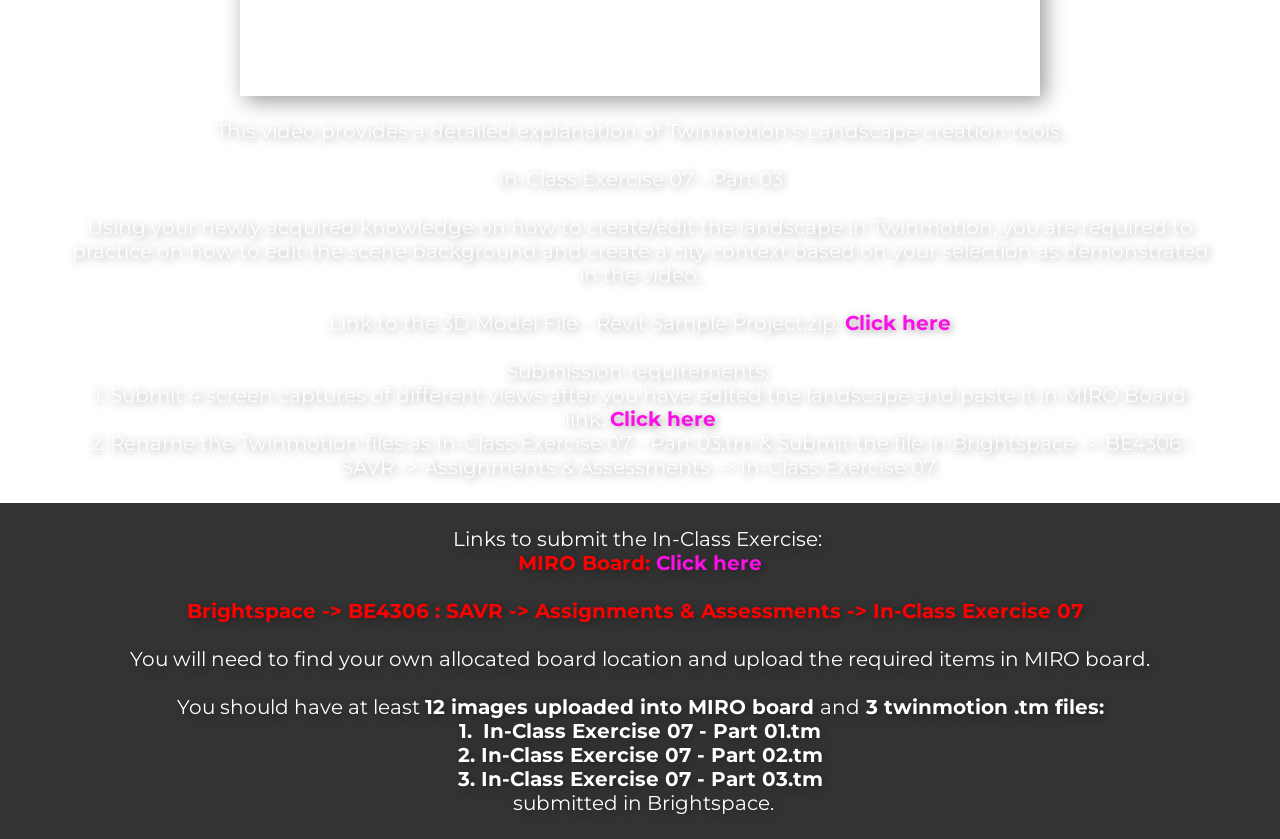
<file: Lesson-09.html>
<!DOCTYPE html>
<html style="font-size: 16px;" lang="en"><head>
    <meta name="viewport" content="width=device-width, initial-scale=1.0">
    <meta charset="utf-8">
    <meta name="keywords" content="Lesson 01 -&nbsp;Lesson Title Name, Topic Title 01:Topic Name, Topic Title 02:Topic Name">
    <meta name="description" content="">
    <title>Lesson 09</title>
    <link rel="stylesheet" href="nicepage.css" media="screen">
<link rel="stylesheet" href="Lesson-09.css" media="screen">
    <script class="u-script" type="text/javascript" src="jquery.js" defer=""></script>
    <script class="u-script" type="text/javascript" src="nicepage.js" defer=""></script>
    <meta name="generator" content="Nicepage 5.11.4, nicepage.com">
    <link id="u-theme-google-font" rel="stylesheet" href="https://fonts.googleapis.com/css?family=Roboto:100,100i,300,300i,400,400i,500,500i,700,700i,900,900i|Open+Sans:300,300i,400,400i,500,500i,600,600i,700,700i,800,800i">
    <link id="u-page-google-font" rel="stylesheet" href="https://fonts.googleapis.com/css?family=Montserrat:100,100i,200,200i,300,300i,400,400i,500,500i,600,600i,700,700i,800,800i,900,900i">
    
    
    
    
    
    
    
    <script type="application/ld+json">{
		"@context": "http://schema.org",
		"@type": "Organization",
		"name": ""
}</script>
    <meta name="theme-color" content="#fc10e7">
    <meta property="og:title" content="Lesson 09">
    <meta property="og:type" content="website">
  <meta data-intl-tel-input-cdn-path="intlTelInput/"></head>
  <body class="u-body u-image u-overlap u-xl-mode" data-lang="en" style="background-position: 50% 50%; background-attachment: fixed; background-image: url(&quot;images/04.3.jpg&quot;);"><header class="u-box-shadow u-clearfix u-gradient u-header u-sticky u-sticky-53bc u-header" id="Menu"><div class="u-clearfix u-sheet u-valign-middle u-sheet-1">
        <nav class="u-align-right-md u-align-right-sm u-align-right-xs u-menu u-menu-one-level u-menu-open-right u-offcanvas u-menu-1">
          <div class="menu-collapse u-custom-font u-font-montserrat" style="font-size: 1rem; letter-spacing: 0px; text-transform: uppercase; font-weight: 500;">
            <a class="u-button-style u-custom-hover-color u-custom-left-right-menu-spacing u-custom-padding-bottom u-custom-text-active-color u-custom-text-color u-custom-text-hover-color u-custom-text-shadow u-custom-top-bottom-menu-spacing u-nav-link u-text-active-palette-1-base u-text-hover-palette-2-base u-text-white" href="#">
              <svg class="u-svg-link" viewBox="0 0 24 24"><use xmlns:xlink="http://www.w3.org/1999/xlink" xlink:href="#menu-hamburger"></use></svg>
              <svg class="u-svg-content" version="1.1" id="menu-hamburger" viewBox="0 0 16 16" x="0px" y="0px" xmlns:xlink="http://www.w3.org/1999/xlink" xmlns="http://www.w3.org/2000/svg"><g><rect y="1" width="16" height="2"></rect><rect y="7" width="16" height="2"></rect><rect y="13" width="16" height="2"></rect>
</g></svg>
            </a>
          </div>
          <div class="u-custom-menu u-nav-container">
            <ul class="u-custom-font u-font-montserrat u-nav u-unstyled u-nav-1"><li class="u-nav-item"><a class="u-button-style u-nav-link u-text-active-custom-color-5 u-text-body-alt-color u-text-hover-custom-color-4" href="Lesson-09.html" style="padding: 18px 20px;">Lesson 09</a>
</li><li class="u-nav-item"><a class="u-button-style u-nav-link u-text-active-custom-color-5 u-text-body-alt-color u-text-hover-custom-color-4" href="Lesson-09.html#Task1" style="padding: 18px 20px;">Task 1</a>
</li><li class="u-nav-item"><a class="u-button-style u-nav-link u-text-active-custom-color-5 u-text-body-alt-color u-text-hover-custom-color-4" href="Lesson-09.html#Task2" style="padding: 18px 20px;">Task 2</a>
</li><li class="u-nav-item"><a class="u-button-style u-nav-link u-text-active-custom-color-5 u-text-body-alt-color u-text-hover-custom-color-4" href="Lesson-09.html#Task3" style="padding: 18px 20px;">Task 3</a>
</li><li class="u-nav-item"><a class="u-button-style u-nav-link u-text-active-custom-color-5 u-text-body-alt-color u-text-hover-custom-color-4" href="Lesson-09.html#Submission_Link" style="padding: 18px 20px;">Submission Link</a>
</li></ul>
          </div>
          <div class="u-custom-menu u-nav-container-collapse">
            <div class="u-black u-container-style u-inner-container-layout u-opacity u-opacity-75 u-sidenav">
              <div class="u-inner-container-layout u-sidenav-overflow">
                <div class="u-menu-close"></div>
                <ul class="u-align-center u-nav u-popupmenu-items u-unstyled u-nav-2"><li class="u-nav-item"><a class="u-button-style u-nav-link" href="Lesson-09.html">Lesson 09</a>
</li><li class="u-nav-item"><a class="u-button-style u-nav-link" href="Lesson-09.html#Task1">Task 1</a>
</li><li class="u-nav-item"><a class="u-button-style u-nav-link" href="Lesson-09.html#Task2">Task 2</a>
</li><li class="u-nav-item"><a class="u-button-style u-nav-link" href="Lesson-09.html#Task3">Task 3</a>
</li><li class="u-nav-item"><a class="u-button-style u-nav-link" href="Lesson-09.html#Submission_Link">Submission Link</a>
</li></ul>
              </div>
            </div>
            <div class="u-black u-menu-overlay u-opacity u-opacity-25"></div>
          </div>
        </nav>
      </div><style class="u-sticky-style" data-style-id="53bc">.u-sticky-fixed.u-sticky-53bc, .u-body.u-sticky-fixed .u-sticky-53bc {
box-shadow: 5px 5px 20px 0 rgba(0,0,0,0.4) !important
}</style></header>
    <section class="skrollable u-clearfix u-section-1" id="Lesson_Title">
      <div class="u-clearfix u-sheet u-sheet-1">
        <h1 class="u-align-center u-text u-text-body-alt-color u-title u-text-1"> Lesson 09 - ​Bringing the Scene to Life - Part 1</h1>
      </div>
    </section>
    <section class="skrollable u-clearfix u-section-2" id="Lesson_Header">
      <div class="u-clearfix u-sheet u-sheet-1">
        <h4 class="u-align-center u-text u-text-body-alt-color u-text-1">
          <br> This lesson is about understanding TwinMotion's wide variety of Materials, UV mappings, Background &amp; Site Context and Landscape creation tools.<br>
          <br>
        </h4>
      </div>
    </section>
    <section class="skrollable u-clearfix u-image u-parallax u-section-3" id="Task1" data-image-width="1920" data-image-height="1920">
      <div class="u-clearfix u-sheet u-valign-bottom u-sheet-1">
        <h2 class="u-text u-text-body-alt-color u-text-1">
          <span style="font-weight: 400;">
            <br>Task 1:
          </span>
          <br>Go through the short video below...
        </h2>
        <h3 class="u-align-center u-text u-text-body-alt-color u-text-2">
          <br> Working with Materials<br>
          <br>
        </h3>
        <div class="u-align-center u-video u-video-contain-lg u-video-contain-md u-video-contain-sm u-video-contain-xs u-video-1">
          <div class="embed-responsive embed-responsive-1">
            <iframe style="position: absolute;top: 0;left: 0;width: 100%;height: 100%;" class="embed-responsive-item" src="https://www.youtube.com/embed/NI-SaYR3sgI?mute=0&amp;showinfo=0&amp;controls=1&amp;start=0" frameborder="0" allowfullscreen=""></iframe>
          </div>
        </div>
        <h4 class="u-align-center u-text u-text-body-alt-color u-text-3">
          <br>This video provides a detailed explanation of&nbsp;Twinmotion's library of materials.<br>
          <br> In-Class Exercise 07 - Part 01<br>
          <br>Using your newly acquired knowledge on how to place assets from Twinmotion, you are required to practice on how to edit the materials featured in the video (chain-linked fence, window display, door and yellow wall).<br>
          <br>Link to the 3D Model File - ​Palazzo+Musati+via+Fabriano+25.skp: <a href="https://drive.google.com/file/d/1Qdneys8yYZ_nHjtH1ILE1fBnHtnT4o9_/view?usp=drive_link" class="u-active-none u-border-none u-btn u-button-link u-button-style u-hover-none u-none u-text-palette-1-base u-btn-1" target="_blank">Click here</a>
          <br>
          <br>Submission requirements:&nbsp;<br>1. Submit 4 screen captures of edited materials after you have completed the editing and paste it in MIRO Board link:&nbsp;<a href="https://miro.com/app/board/uXjVNheZD0U=/?share_link_id=356570578776" target="_blank" class="u-active-none u-border-none u-btn u-button-style u-hover-none u-none u-text-palette-1-base u-btn-2">Click here</a>
          <br>2. Rename the Twinmotion files as In-Class Exercise 07 - Part 01.tm &amp; Submit the file in ​Brightspace -&gt; BE4306 : SAVR -&gt; Assignments &amp; Assessments -&gt; In-Class Exercise 07. <br>
          <br>
        </h4>
      </div>
    </section>
    <section class="skrollable u-clearfix u-image u-parallax u-section-4" id="Task2" data-image-width="1920" data-image-height="1920">
      <div class="u-clearfix u-sheet u-valign-middle u-sheet-1">
        <h2 class="u-text u-text-body-alt-color u-text-1">
          <span style="font-weight: 400;">
            <br>Task 2:
          </span>
          <br> Go through the short video below...
        </h2>
        <h3 class="u-align-center u-text u-text-body-alt-color u-text-2">
          <br> Putting Things into Context - Editing the Scene Background and Context Tool<br>
          <br>
        </h3>
        <div class="u-align-center u-video u-video-contain-lg u-video-contain-md u-video-contain-sm u-video-contain-xs u-video-1">
          <div class="embed-responsive embed-responsive-1">
            <iframe style="position: absolute;top: 0;left: 0;width: 100%;height: 100%;" class="embed-responsive-item" src="https://www.youtube.com/embed/1Hy77Ldcquo?mute=0&amp;showinfo=0&amp;controls=1&amp;start=0" frameborder="0" allowfullscreen=""></iframe>
          </div>
        </div>
        <h4 class="u-align-center u-text u-text-body-alt-color u-text-3">
          <br> This video provides a detailed explanation of how to create relevant site context using Twinmotion's Background/Skybox tool and the Context Tool.<br>(Pay attention to the Replace object function)<br>
          <br>In-Class Exercise 07 - Part 02<br>
          <br>Using your newly acquired knowledge on how to edit the scene background/Skybox in Twinmotion, you are required to practice on how to edit the ​scene background and create a city context based on your selection as demonstrated in the video.<br>
          <br>Link to the 3D Model File - ​​Use your Saved Twinmotion file in Task 1<br>
          <br>Submission requirements:&nbsp;<br>1. Submit 4 screen captures of different views after you have edited the background and city context and paste it in MIRO Board link:&nbsp;<a href="https://miro.com/app/board/uXjVNheZD0U=/?share_link_id=356570578776" target="_blank" class="u-active-none u-border-none u-btn u-button-style u-hover-none u-none u-text-palette-1-base u-btn-1">Click here</a>
          <br>2. Rename the Twinmotion files as In-Class Exercise 07 - Part 02.tm &amp; Submit the file in ​Brightspace -&gt; BE4306 : SAVR -&gt; Assignments &amp; Assessments -&gt; In-Class Exercise 07. <br>
          <br>
        </h4>
      </div>
    </section>
    <section class="skrollable u-clearfix u-image u-parallax u-section-5" id="Task3" data-image-width="1920" data-image-height="1920">
      <div class="u-clearfix u-sheet u-valign-middle u-sheet-1">
        <h2 class="u-text u-text-body-alt-color u-text-1">
          <br>
          <span style="font-weight: 400;">Task 3:</span>
          <br> Go through the short video below...
        </h2>
        <h3 class="u-align-center u-text u-text-body-alt-color u-text-2">
          <br> Adding Landscape<br>
          <br>
        </h3>
        <div class="u-align-center u-video u-video-contain-lg u-video-contain-md u-video-contain-sm u-video-contain-xs u-video-1">
          <div class="embed-responsive embed-responsive-1">
            <iframe style="position: absolute;top: 0;left: 0;width: 100%;height: 100%;" class="embed-responsive-item" src="https://www.youtube.com/embed/a1FjwuZphRs?mute=0&amp;showinfo=0&amp;controls=1&amp;start=0" frameborder="0" allowfullscreen=""></iframe>
          </div>
        </div>
        <h4 class="u-align-center u-text u-text-body-alt-color u-text-3">
          <br> This video provides a detailed explanation of&nbsp;Twinmotion's Landscape creation tools.<br>
          <br>In-Class Exercise 07 - Part 03<br>
          <br>Using your newly acquired knowledge on how to create/edit the landscape in Twinmotion, you are required to practice on how to edit the ​scene background and create a city context based on your selection as demonstrated in the video.<br>
          <br>Link to the 3D Model File - ​Revit Sample Project.zip: <a href="https://drive.google.com/file/d/1fkQIUknTt4t4G2S7MSyGqXX_StKO2lpt/view?usp=drive_link" class="u-active-none u-border-none u-btn u-button-link u-button-style u-hover-none u-none u-text-palette-1-base u-btn-1" target="_blank">Click here</a>
          <br>
          <br>Submission requirements:&nbsp;<br>1. Submit 4 screen captures of different views after you have edited the ​landscape and paste it in MIRO Board link:&nbsp;<a href="https://miro.com/app/board/uXjVNheZD0U=/?share_link_id=356570578776" target="_blank" class="u-active-none u-border-none u-btn u-button-style u-hover-none u-none u-text-palette-1-base u-btn-2">Click here</a>
          <br>2. Rename the Twinmotion files as In-Class Exercise 07 - Part 03.tm &amp; Submit the file in ​Brightspace -&gt; BE4306 : SAVR -&gt; Assignments &amp; Assessments -&gt; In-Class Exercise 07. <br>
          <br>
        </h4>
      </div>
    </section>
    <section class="u-clearfix u-grey-80 u-section-6" id="Submission_Link">
      <div class="u-clearfix u-sheet u-sheet-1">
        <h5 class="u-align-center u-text u-text-1">
          <br> Links to submit the In-Class Exercise:&nbsp;<span style="font-weight: 700;" class="u-text-custom-color-1">
            <br>MIRO Board: <a href="https://miro.com/app/board/uXjVNheZD0U=/?share_link_id=356570578776" class="u-active-none u-border-none u-btn u-button-link u-button-style u-hover-none u-none u-text-palette-1-base u-btn-1" target="_blank">Click here</a>
            <br>
            <br>Brightspace -&gt; BE4306 : SAVR -&gt; Assignments &amp; Assessments -&gt; In-Class Exercise 07
          </span>&nbsp;<br>
          <br>You will need to find your own allocated board location and upload the required items in MIRO board.<br>
          <br>You should have at least&nbsp;<span style="font-weight: 700;">12 images uploaded into MIRO board <span style="font-weight: 400;">and</span> 3 twinmotion .tm files:
          </span>
          <br>
          <span style="font-weight: 700;">1.&nbsp;</span>
          <span style="font-weight: 700;">In-Class Exercise 07 - Part 01.tm<br>2.&nbsp;In-Class Exercise 07 - Part 02.tm
          </span>
          <br>
          <span style="font-weight: 700;">3.&nbsp;In-Class Exercise 07 - Part 03.tm</span>
          <br>
          <span style="font-weight: 700;">&nbsp;</span>submitted in Brightspace.<br>
          <br>
        </h5>
      </div>
    </section>
    <style class="u-overlap-style">.u-overlap:not(.u-sticky-scroll) .u-header {
background-color: #fc10e7 !important; background-image: linear-gradient(#00f5fa, #0900ff) !important
}</style>
  
</body></html>
</file>
